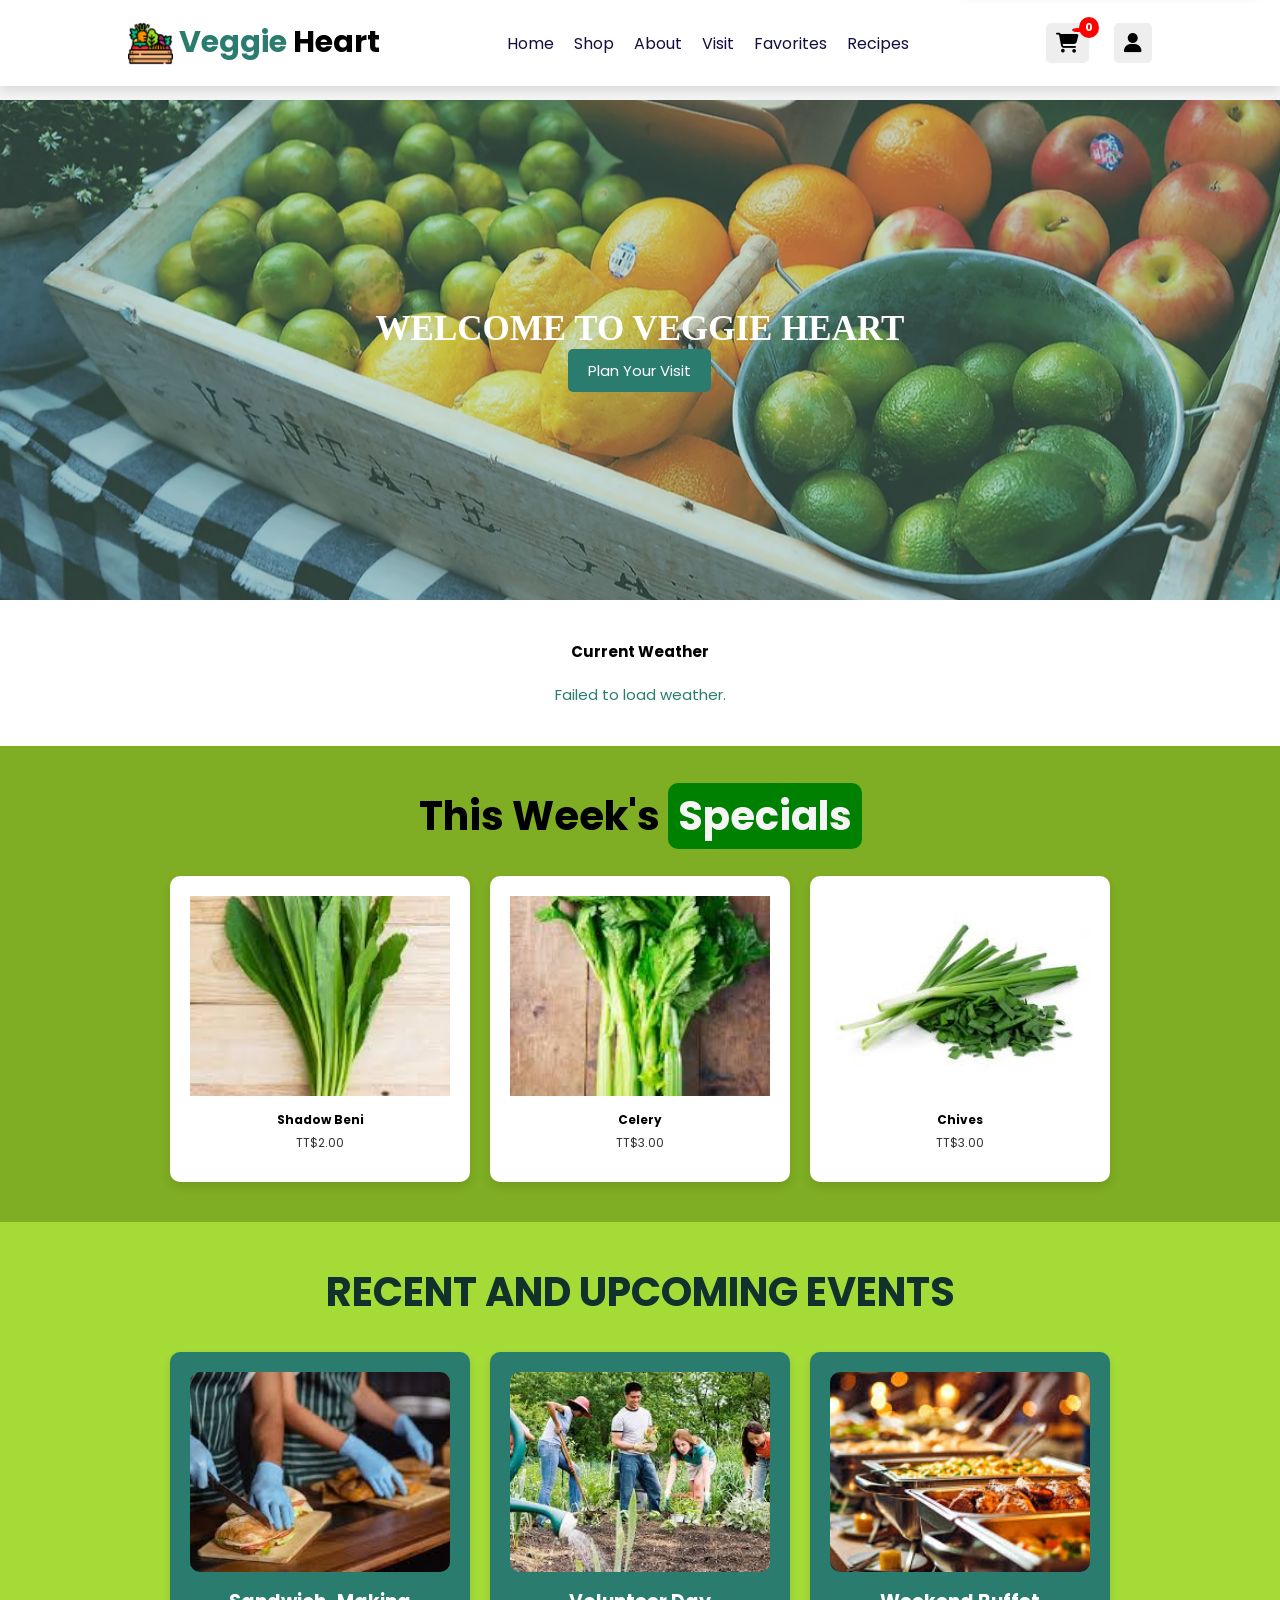
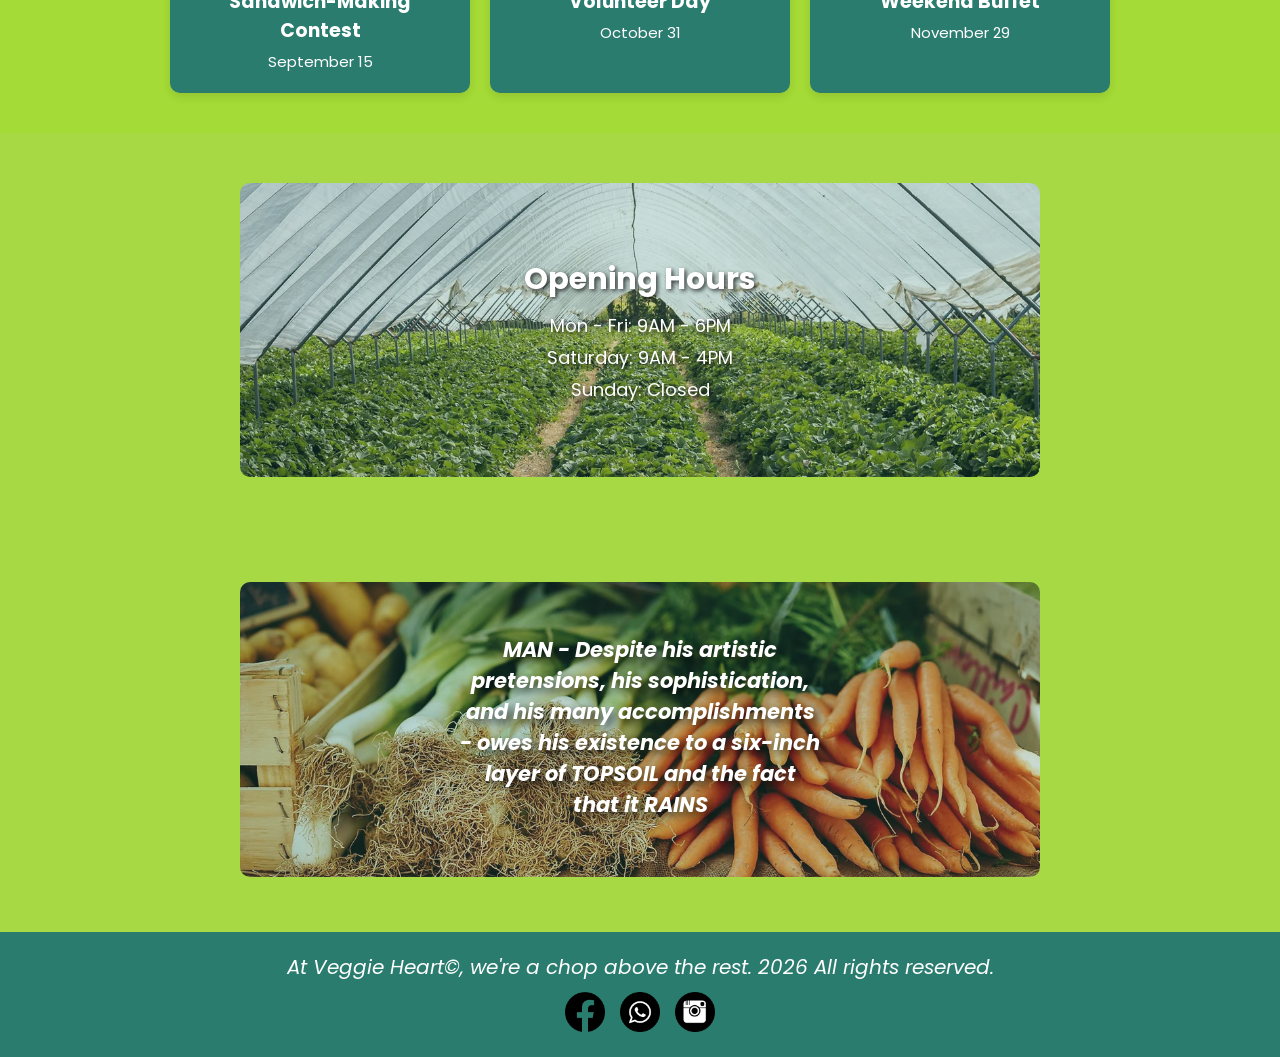
<file: index.html>
<!DOCTYPE html>
<html lang="en">

<head>
    <title>Veggie Heart</title>
    <meta charset="UTF-8">
    <meta name="description" content="Shopping Website for Mini-Mart in Trinidad">
    <meta name="viewport" content="width=device-width, initial-scale=1.0">
    <link rel="icon" href="images/favicon.ico">
    <link rel="stylesheet" href="styles.css">
    <!-- Font Awesome -->
    <link rel="stylesheet" href="https://cdnjs.cloudflare.com/ajax/libs/font-awesome/6.5.0/css/all.min.css">
    <!-- pwa -->
    <link rel="manifest" href="manifest.json">
    <meta name="theme-color" content="#4CAF50">
</head>

<body>
    <header class="header">
        <h1>
            <a href="index.html">
                <img src="images/favicon.ico" alt="Logo" width="30">
            </a>
            <span>Veggie</span> Heart
        </h1>

        <nav class="navbar">
            <a href="index.html">Home</a>
            <a href="shop.html">Shop</a>
            <a href="about.html">About</a>
            <a href="visit.html">Visit</a>
            <a href="favorites.html">Favorites</a>
            <a href="recipes.html">Recipes</a>
        </nav>

        <div class="icons">
            <div class="icon-cart">
                <i class="fa fa-shopping-cart" id="cart-icon"></i>
                <span id="cart-count">0</span>
            </div>
            <div class="fa fa-user" id="user-icon"></div>
        </div>

        <form class="login-form">
            <h3>Login</h3>
            <input type="email" placeholder="Email" class="box">
            <input type="password" placeholder="Password" class="box">

            <div class="remember">
                <input type="checkbox" id="remember-me">
                <label for="remember-me">Remember Me</label>
            </div>
            <button type="submit" class="btn">Login</button>
            <p>Don't have an account? <a href="#">Register Now</a></p>
        </form>
    </header>

    <div class="cart">
        <h2>Your Cart</h2>
        <div id="cart-items"></div>
        <h3>Total: TT$<span id="cart-total">0</span></h3>
        <button class="btn" onclick="checkout()">Checkout</button>
    </div>


    <section class="welcome-section">
        <img src="images/vegebanner.png" class="background-image" alt="banner">

        <div class="welcome-text">
            <h1>WELCOME TO VEGGIE HEART</h1>
            <a href="visit.html" class="btn">Plan Your Visit</a>
        </div>
    </section>
    
    <section class="weather-section">
        <h2>Current Weather</h2>
        <div id="weather-box">
            <p>Loading weather...</p>
        </div>
    </section>

    <section class="specials-section">
        <h2>This Week's <span>Specials</span></h2>

        <div class="specials-container">
            <div class="special-item">
                <img src="images/shadow1.jpg">
                <p class="item-name">Shadow Beni</p>
                <p class="price">TT$2.00</p>
            </div>

            <div class="special-item">
                <img src="images/celery1.jpg">
                <p class="item-name">Celery</p>
                <p class="price">TT$3.00</p>
            </div>

            <div class="special-item">
                <img src="images/chive1.jpg">
                <p class="item-name">Chives</p>
                <p class="price">TT$3.00</p>
            </div>
        </div>
    </section>
    
    <section class="events-section">
        <h2>RECENT AND UPCOMING EVENTS</h2>

        <div class="events-container">
            <div class="event-item">
                <img src="images/sandwich.png" class="event-img">
                <p class="event-description">Sandwich-Making Contest</p>
                <p class="event-date">September 15</p>
            </div>

            <div class="event-item">
                <img src="images/volunteer.png" class="event-img">
                <p class="event-description">Volunteer Day</p>
                <p class="event-date">October 31</p>
            </div>

            <div class="event-item">
                <img src="images/buffet.png" class="event-img">
                <p class="event-description">Weekend Buffet</p>
                <p class="event-date">November 29</p>
            </div>
        </div>
    </section>

    
    <section class="opening-hours-section">
        <div class="opening-hours-container">
            <img src="images/opening.png" class="opening-hours-image">

            <div class="opening-hours-text">
                <h2>Opening Hours</h2>
                <p>Mon - Fri: 9AM - 6PM</p>
                <p>Saturday: 9AM - 4PM</p>
                <p>Sunday: Closed</p>
            </div>
        </div>
    </section>

    <section class="quote-section">
        <div class="quote-container">
            <img src="images/quote.png" alt="Quote" class="quote-image">
            <div class="quote-text">
                <h3><i>MAN - Despite his artistic pretensions, his sophistication, and his many accomplishments - owes
                        his existence to a six-inch layer of TOPSOIL and the fact that it RAINS</i></h3>
            </div>
        </div>
    </section>
    
    <footer>
        <div class="footer-content">
            <p><i>At Veggie Heart&copy;, we're a chop above the rest. 2026 All rights reserved.</i></p>
            <div class="social-icons">
                <a href="https://www.facebook.com" target="_blank">
                    <img src="images/facebook.png" alt="Facebook">
                </a>
                <a href="https://wa.me/18681234567" target="_blank">
                    <img src="images/whatsapp.png" alt="WhatsApp">
                </a>
                <a href="https://www.instagram.com" target="_blank">
                    <img src="images/instagram.png" alt="Instagram">
                </a>
            </div>
        </div>
    </footer>

    <script src="script.js"></script>

</body>
</html>
</file>
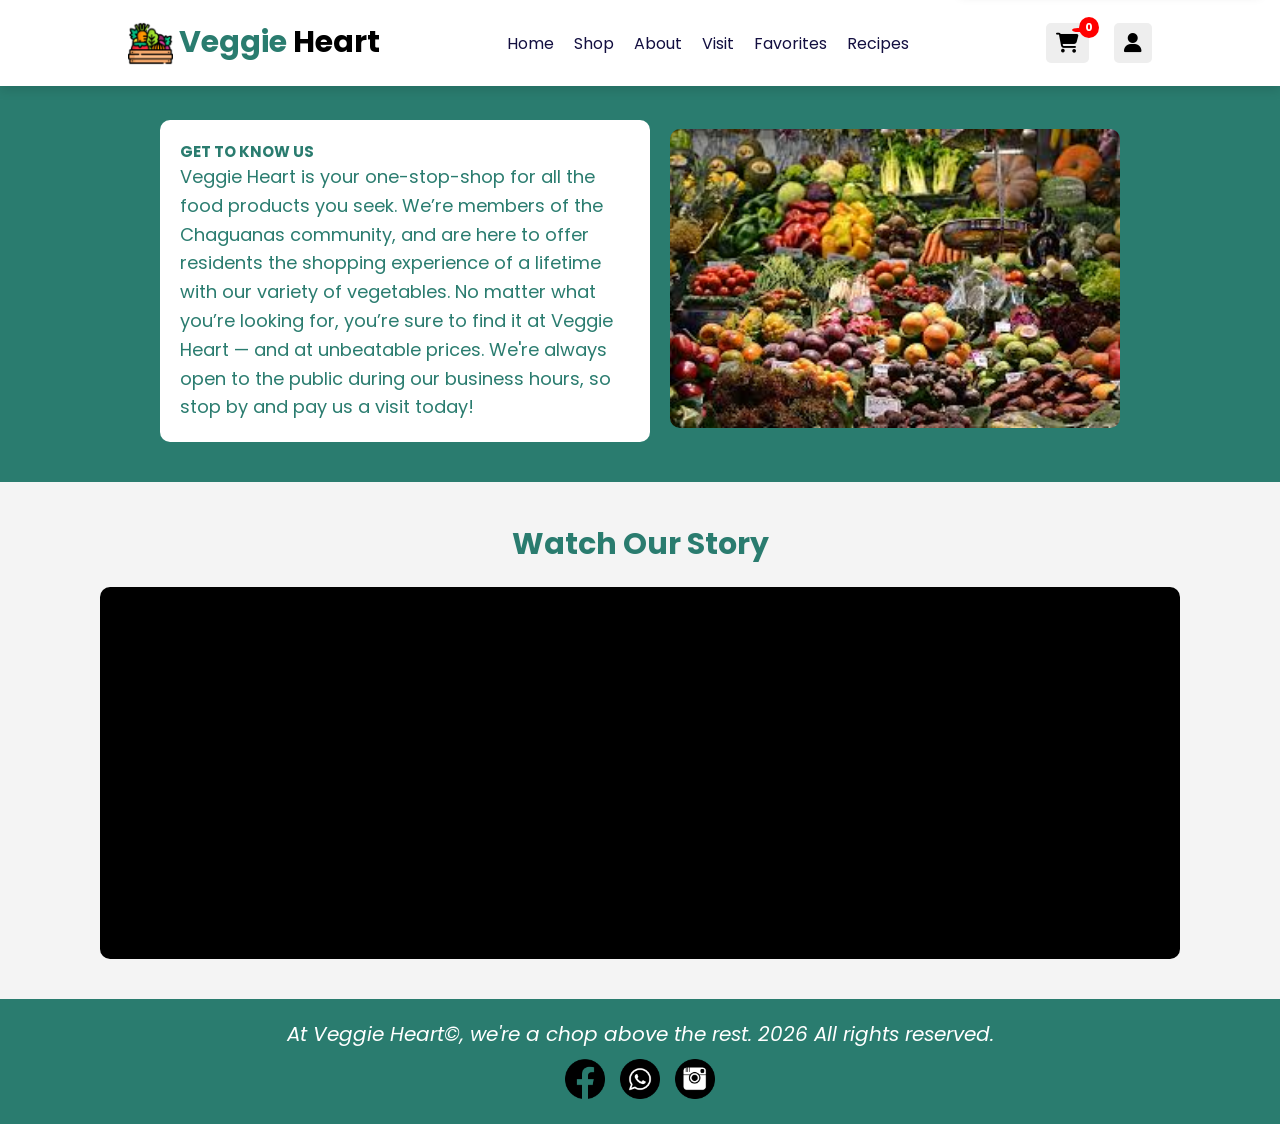
<file: about.html>
<!DOCTYPE html>
<html lang="en">

<head>
    <title>About Us | Veggie Heart</title>
    <meta charset="UTF-8">
    <meta name="description" content="Shopping Website for Mini-Mart in Trinidad">
    <meta name="viewport" content="width=device-width, initial-scale=1.0">
    <link rel="icon" href="images/favicon.ico">
    <link rel="stylesheet" href="styles.css">
    <!-- Font Awesome -->
    <link rel="stylesheet" href="https://cdnjs.cloudflare.com/ajax/libs/font-awesome/6.5.0/css/all.min.css">
    <!-- pwa -->
    <link rel="manifest" href="manifest.json">
    <meta name="theme-color" content="#4CAF50">
</head>

<body>
    <header class="header">
        <h1>
            <a href="index.html">
                <img src="images/favicon.ico" alt="Logo" width="30">
            </a>
            <span>Veggie</span> Heart
        </h1>

        <nav class="navbar">
            <a href="index.html">Home</a>
            <a href="shop.html">Shop</a>
            <a href="about.html">About</a>
            <a href="visit.html">Visit</a>
            <a href="favorites.html">Favorites</a>
            <a href="recipes.html">Recipes</a>
        </nav>

        <div class="icons">
            <div class="icon-cart">
                <i class="fa fa-shopping-cart" id="cart-icon"></i>
                <span id="cart-count">0</span>
            </div>
            <div class="fa fa-user" id="user-icon"></div>
        </div>

        <form class="login-form">
            <h3>Login</h3>
            <input type="email" placeholder="Email" class="box">
            <input type="password" placeholder="Password" class="box">

            <div class="remember">
                <input type="checkbox" id="remember-me">
                <label for="remember-me">Remember Me</label>
            </div>

            <button type="submit" class="btn">Login</button>
            <p>Don't have an account? <a href="#">Register Now</a></p>
        </form>

    </header>
    <div class="cart">
        <h2>Your Cart</h2>
        <div id="cart-items"></div>
        <h3>Total: TT$<span id="cart-total">0</span></h3>
        <button class="btn" onclick="checkout()">Checkout</button>
    </div>

    <section class="about-section">
        <div class="about-content">
            <div class="text-container">
                <h1><b>GET TO KNOW US</b></h1>
                <p>Veggie Heart is your one-stop-shop for all the food products you seek. We’re members of the Chaguanas
                    community, and are here to offer residents the shopping experience of a lifetime with our variety of
                    vegetables. No matter what you’re looking for, you’re sure to find it at Veggie Heart — and at
                    unbeatable prices. We're always open to the public during our business hours, so stop by and pay us
                    a visit today!</p>
            </div>
            <div class="image-container">
                <img src="images/store.png" alt="Our Store">
            </div>
        </div>
    </section>

    <section class="video-section">
        <h2>Watch Our Story</h2>
        <div class="video-container">
            <iframe width="560" height="315" src="https://www.youtube.com/embed/QM0WC9dZogc?si=fMYnmy2DeH6wFNRV"
                title="YouTube video player" frameborder="0"
                allow="accelerometer; autoplay; clipboard-write; encrypted-media; gyroscope; picture-in-picture; web-share"
                referrerpolicy="strict-origin-when-cross-origin" allowfullscreen></iframe>
        </div>
    </section>

    <footer>
        <div class="footer-content">
            <p><i>At Veggie Heart&copy;, we're a chop above the rest. 2026 All rights reserved.</i></p>
            <div class="social-icons">
                <a href="https://www.facebook.com" target="_blank">
                    <img src="images/facebook.png" alt="Facebook">
                </a>
                <a href="https://wa.me/18681234567" target="_blank">
                    <img src="images/whatsapp.png" alt="WhatsApp">
                </a>
                <a href="https://www.instagram.com" target="_blank">
                    <img src="images/instagram.png" alt="Instagram">
                </a>
            </div>
        </div>
    </footer>
    <script src="script.js"></script>
</body>

</html>
</file>
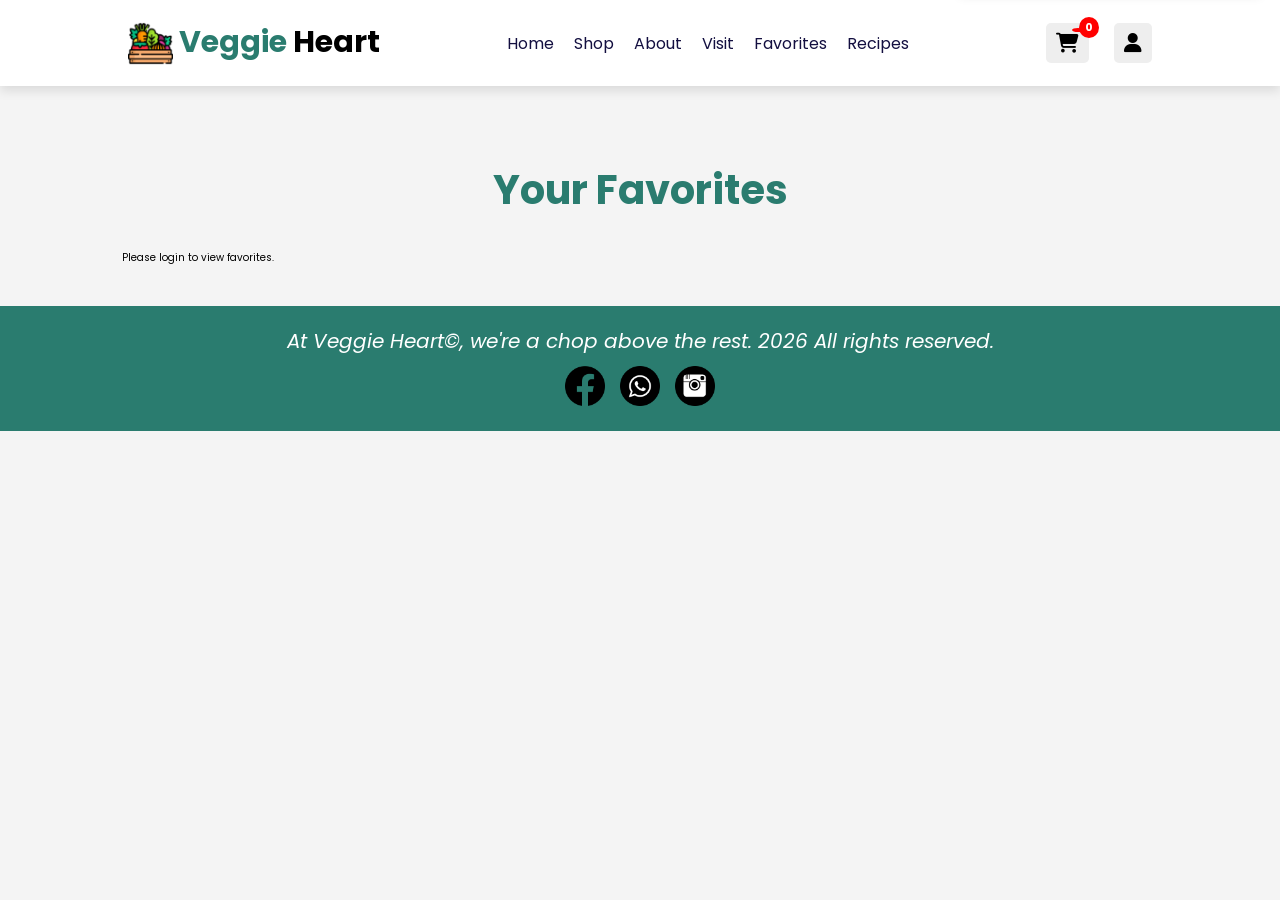
<file: favorites.html>
<!DOCTYPE html>
<html lang="en">

<head>
    <title>Favorites | Veggie Heart</title>
    <meta charset="UTF-8">
    <meta name="description" content="Shopping Website for Mini-Mart in Trinidad">
    <meta name="viewport" content="width=device-width, initial-scale=1.0">
    <link rel="icon" href="images/favicon.ico">
    <link rel="stylesheet" href="styles.css">
    <!-- Font Awesome -->
    <link rel="stylesheet" href="https://cdnjs.cloudflare.com/ajax/libs/font-awesome/6.5.0/css/all.min.css">
    <!-- pwa -->
    <link rel="manifest" href="manifest.json">
    <meta name="theme-color" content="#4CAF50">
</head>

<body>
    <header class="header">
        <h1>
            <a href="index.html">
                <img src="images/favicon.ico" alt="Logo" width="30">
            </a>
            <span>Veggie</span> Heart
        </h1>

        <nav class="navbar">
            <a href="index.html">Home</a>
            <a href="shop.html">Shop</a>
            <a href="about.html">About</a>
            <a href="visit.html">Visit</a>
            <a href="favorites.html">Favorites</a>
            <a href="recipes.html">Recipes</a>
        </nav>

        <div class="icons">
            <div class="icon-cart">
                <i class="fa fa-shopping-cart" id="cart-icon"></i>
                <span id="cart-count">0</span>
            </div>
            <div class="fa fa-user" id="user-icon"></div>
        </div>

        <form class="login-form">
            <h3>Login</h3>
            <input type="email" placeholder="Email" class="box">
            <input type="password" placeholder="Password" class="box">

            <div class="remember">
                <input type="checkbox" id="remember-me">
                <label for="remember-me">Remember Me</label>
            </div>
            <button type="submit" class="btn">Login</button>
            <p>Don't have an account? <a href="#">Register Now</a></p>
        </form>
    </header>

    <div class="cart">
        <h2>Your Cart</h2>
        <div id="cart-items"></div>
        <h3>Total: TT$<span id="cart-total">0</span></h3>
        <button class="btn" onclick="checkout()">Checkout</button>
    </div>

    <section class="shop-section">
        <h2>Your Favorites</h2>

        <div id="favorites-container" class="product-grid"></div>
    </section>

    <footer>
        <div class="footer-content">
            <p><i>At Veggie Heart&copy;, we're a chop above the rest. 2026 All rights reserved.</i></p>
            <div class="social-icons">
                <a href="https://www.facebook.com" target="_blank">
                    <img src="images/facebook.png" alt="Facebook">
                </a>
                <a href="https://wa.me/18681234567" target="_blank">
                    <img src="images/whatsapp.png" alt="WhatsApp">
                </a>
                <a href="https://www.instagram.com" target="_blank">
                    <img src="images/instagram.png" alt="Instagram">
                </a>
            </div>
        </div>
    </footer>

    <script src="script.js"></script>

    <script>
        function loadFavoritesPage() {
            let user = localStorage.getItem("currentUser");

            let container = document.getElementById("favorites-container");

            if (!user) {
                container.innerHTML = "<p>Please login to view favorites.</p>";
                return;
            }

            let favorites = JSON.parse(localStorage.getItem("favorites_" + user)) || [];

            if (favorites.length === 0) {
                container.innerHTML = "<p>No favorites yet.</p>";
                return;
            }

            container.innerHTML = "";

            favorites.forEach(item => {
                container.innerHTML += `
                    <div class="product-item">
                        <img src="${item.image}" style="width:100px;">
                        <p>${item.name}</p>
                        <button onclick="removeFavorite('${item.name}')">Remove ❌</button>
                    </div>
            `;
            });
        }

        function removeFavorite(name) {
            let user = localStorage.getItem("currentUser");
            let key = "favorites_" + user;

            let favorites = JSON.parse(localStorage.getItem(key)) || [];

            favorites = favorites.filter(item => item.name !== name);

            localStorage.setItem(key, JSON.stringify(favorites));

            loadFavoritesPage();
        }

        window.addEventListener('load', loadFavoritesPage);
    </script>

</body>

</html>
</file>
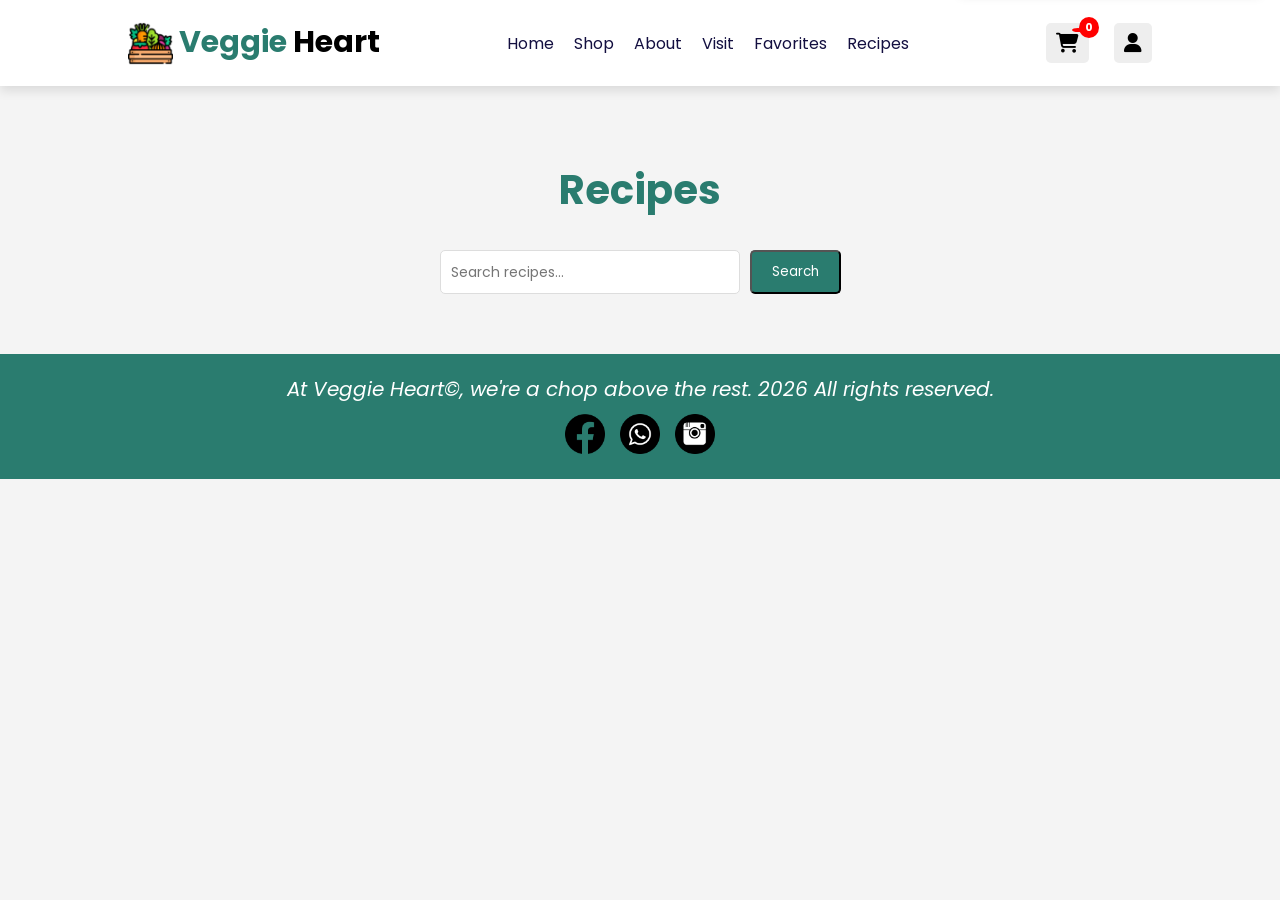
<file: recipes.html>
<!DOCTYPE html>
<html lang="en">

<head>
    <title>Recipes | Veggie Heart</title>
    <meta charset="UTF-8">
    <meta name="description" content="Shopping Website for Mini-Mart in Trinidad">
    <meta name="viewport" content="width=device-width, initial-scale=1.0">
    <link rel="icon" href="images/favicon.ico">
    <link rel="stylesheet" href="styles.css">
    <!-- Font Awesome -->
    <link rel="stylesheet" href="https://cdnjs.cloudflare.com/ajax/libs/font-awesome/6.5.0/css/all.min.css">
    <!-- pwa -->
    <link rel="manifest" href="manifest.json">
    <meta name="theme-color" content="#4CAF50">
</head>

<body>
    <header class="header">
        <h1>
            <a href="index.html">
                <img src="images/favicon.ico" alt="Logo" width="30">
            </a>
            <span>Veggie</span> Heart
        </h1>

        <nav class="navbar">
            <a href="index.html">Home</a>
            <a href="shop.html">Shop</a>
            <a href="about.html">About</a>
            <a href="visit.html">Visit</a>
            <a href="favorites.html">Favorites</a>
            <a href="recipes.html">Recipes</a>
        </nav>

        <div class="icons">
            <div class="icon-cart">
                <i class="fa fa-shopping-cart" id="cart-icon"></i>
                <span id="cart-count">0</span>
            </div>
            <div class="fa fa-user" id="user-icon"></div>
        </div>

        <form class="login-form">
            <h3>Login</h3>
            <input type="email" placeholder="Email" class="box">
            <input type="password" placeholder="Password" class="box">

            <div class="remember">
                <input type="checkbox" id="remember-me">
                <label for="remember-me">Remember Me</label>
            </div>
            <button type="submit" class="btn">Login</button>
            <p>Don't have an account? <a href="#">Register Now</a></p>
        </form>
    </header>

    <div class="cart">
        <h2>Your Cart</h2>
        <div id="cart-items"></div>
        <h3>Total: TT$<span id="cart-total">0</span></h3>
        <button class="btn" onclick="checkout()">Checkout</button>
    </div>

    <section class="shop-section">
        <h2>Recipes</h2>
        <div class="recipe-search-bar">
            <input type="text" id="recipe-search" placeholder="Search recipes...">
            <button class="btn" onclick="searchRecipes()">Search</button>
        </div>
        <div id="recipes-container" class="product-grid"></div>

        <div id="recipe-modal" class="recipe-modal">
            <div class="recipe-modal-content">
                <span class="close-btn" onclick="closeRecipe()">&times;</span>
                <div id="recipe-details"></div>
            </div>
        </div>
    </section>

    <footer>
        <div class="footer-content">
            <p><i>At Veggie Heart&copy;, we're a chop above the rest. 2026 All rights reserved.</i></p>
            <div class="social-icons">
                <a href="https://www.facebook.com" target="_blank">
                    <img src="images/facebook.png" alt="Facebook">
                </a>
                <a href="https://wa.me/18681234567" target="_blank">
                    <img src="images/whatsapp.png" alt="WhatsApp">
                </a>
                <a href="https://www.instagram.com" target="_blank">
                    <img src="images/instagram.png" alt="Instagram">
                </a>
            </div>
        </div>
    </footer>

    <script src="script.js"></script>
</body>

</html>
</file>
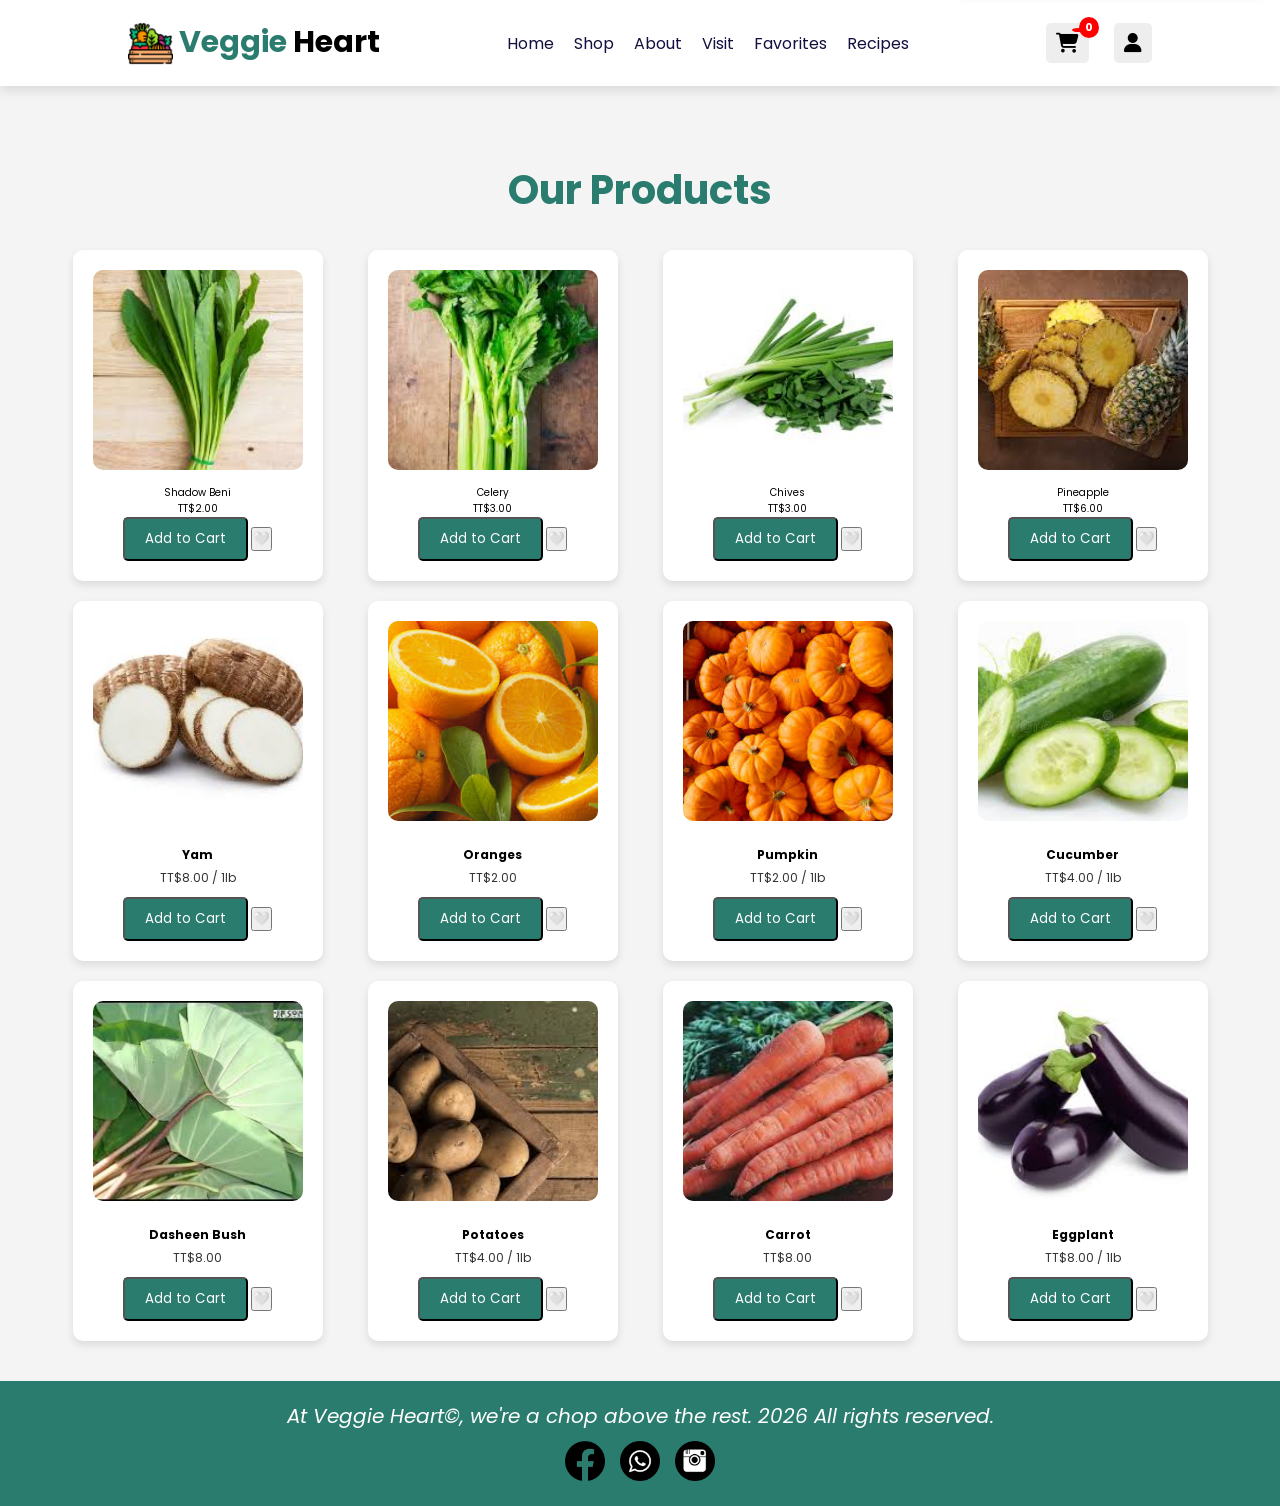
<file: shop.html>
<!DOCTYPE html>
<html lang="en">

<head>
    <title>Shop | Veggie Heart</title>
    <meta charset="UTF-8">
    <meta name="description" content="Shopping Website for Mini-Mart in Trinidad">
    <meta name="viewport" content="width=device-width, initial-scale=1.0">
    <link rel="icon" href="images/favicon.ico">
    <link rel="stylesheet" href="styles.css">
    <!-- Font Awesome -->
    <link rel="stylesheet" href="https://cdnjs.cloudflare.com/ajax/libs/font-awesome/6.5.0/css/all.min.css">
    <!-- pwa -->
    <link rel="manifest" href="manifest.json">
    <meta name="theme-color" content="#4CAF50">
</head>

<body>
    <header class="header">
        <h1>
            <a href="index.html">
                <img src="images/favicon.ico" alt="Logo" width="30">
            </a>
            <span>Veggie</span> Heart
        </h1>

        <nav class="navbar">
            <a href="index.html">Home</a>
            <a href="shop.html">Shop</a>
            <a href="about.html">About</a>
            <a href="visit.html">Visit</a>
            <a href="favorites.html">Favorites</a>
            <a href="recipes.html">Recipes</a>
        </nav>

        <div class="icons">
            <div class="icon-cart">
                <i class="fa fa-shopping-cart" id="cart-icon"></i>
                <span id="cart-count">0</span>
            </div>
            <div class="fa fa-user" id="user-icon"></div>
        </div>
        
        <form class="login-form">
            <h3>Login</h3>
            <input type="email" placeholder="Email" class="box">
            <input type="password" placeholder="Password" class="box">

            <div class="remember">
                <input type="checkbox" id="remember-me">
                <label for="remember-me">Remember Me</label>
            </div>

            <button type="submit" class="btn">Login</button>
            <p>Don't have an account? <a href="#">Register Now</a></p>
        </form>

    </header>

    <div class="cart">
        <h2>Your Cart</h2>
        <div id="cart-items"></div>
        <h3>Total: TT$<span id="cart-total">0</span></h3>
        <button class="btn" onclick="checkout()">Checkout</button>
    </div>

    <section class="shop-section">
        <h2>Our Products</h2>

        <div class="product-grid">

            <div class="product-item">
                <img src="images/shadow1.jpg">
                <p>Shadow Beni</p>
                <p>TT$2.00</p>
                <button class="btn" onclick="addToCart('Shadow Beni', 2)">Add to Cart</button>
                <button onclick="toggleFavorite('Shadow Beni', 'images/shadow1.jpg')">🤍</button>
            </div>

            <div class="product-item">
                <img src="images/celery1.jpg">
                <p>Celery</p>
                <p>TT$3.00</p>
                <button class="btn" onclick="addToCart('Celery', 3)">Add to Cart</button>
                <button onclick="toggleFavorite('Celery', 'images/celery1.jpg')">🤍</button>
            </div>

            <div class="product-item">
                <img src="images/chive1.jpg">
                <p>Chives</p>
                <p>TT$3.00</p>
                <button class="btn" onclick="addToCart('Chives', 3)">Add to Cart</button>
                <button onclick="toggleFavorite('Chives', 'images/chive1.jpg')">🤍</button>
            </div>

            <div class="product-item">
                <img src="images/pineapp1.jpg">
                <p>Pineapple</p>
                <p>TT$6.00</p>
                <button class="btn" onclick="addToCart('Pineapple', 6)">Add to Cart</button>
                <button onclick="toggleFavorite('Pineapple', 'images/pineapp1.jpg')">🤍</button>
            </div>

            <div class="product-item">
                <img src="images/yam.png" alt="Yam">
                <p class="item-name">Yam</p>
                <p class="price">TT$8.00 / 1lb</p>
                <button class="btn" onclick="addToCart('Yam', 8)">Add to Cart</button>
                <button onclick="toggleFavorite('Yam', 'images/yam.png')">🤍</button>
            </div>

            <div class="product-item">
                <img src="images/orange1.jpg" alt="Oranges">
                <p class="item-name">Oranges</p>
                <p class="price">TT$2.00</p>
                <button class="btn" onclick="addToCart('Oranges', 2)">Add to Cart</button>
                <button onclick="toggleFavorite('Oranges', 'images/orange1.jpg')">🤍</button>

            </div>

            <div class="product-item">
                <img src="images/pumpkin.png" alt="Pumpkin">
                <p class="item-name">Pumpkin</p>
                <p class="price">TT$2.00 / 1lb</p>
                <button class="btn" onclick="addToCart('Pumpkin', 2)">Add to Cart</button>
                <button onclick="toggleFavorite('Pumpkin', 'images/pumpkin.png')">🤍</button>
            </div>

            <div class="product-item">
                <img src="images/cucumber.png" alt="Cucumber">
                <p class="item-name">Cucumber</p>
                <p class="price">TT$4.00 / 1lb</p>
                <button class="btn" onclick="addToCart('Cucumber', 4)">Add to Cart</button>
                <button onclick="toggleFavorite('Cucumber', 'images/cucumber.png')">🤍</button>
            </div>

            <div class="product-item">
                <img src="images/dasheen-bush.png" alt="Dasheen Bush">
                <p class="item-name">Dasheen Bush</p>
                <p class="price">TT$8.00</p>
                <button class="btn" onclick="addToCart('Dasheen Bush', 8)">Add to Cart</button>
                <button onclick="toggleFavorite('Dasheen Bush', 'images/dasheen-bush.png')">🤍</button>
            </div>

            <div class="product-item">
                <img src="images/potatoes.png" alt="Potatoes">
                <p class="item-name">Potatoes</p>
                <p class="price">TT$4.00 / 1lb</p>
                <button class="btn" onclick="addToCart('Potatoes', 4)">Add to Cart</button>
                <button onclick="toggleFavorite('Potatoes', 'images/potatoes.png')">🤍</button>
            </div>

            <div class="product-item">
                <img src="images/carrot.png" alt="Carrot">
                <p class="item-name">Carrot</p>
                <p class="price">TT$8.00</p>
                <button class="btn" onclick="addToCart('Carrot', 8)">Add to Cart</button>
                <button onclick="toggleFavorite('Carrot', 'images/carrot.png')">🤍</button>
            </div>

            <div class="product-item">
                <img src="images/eggplant.png" alt="Eggplant">
                <p class="item-name">Eggplant</p>
                <p class="price">TT$8.00 / 1lb</p>
                <button class="btn" onclick="addToCart('Eggplant', 8)">Add to Cart</button>
                <button onclick="toggleFavorite('Eggplant', 'images/eggplant.png')">🤍</button>
            </div>

        </div>
    </section>

    <footer>
        <div class="footer-content">
            <p><i>At Veggie Heart&copy;, we're a chop above the rest. 2026 All rights reserved.</i></p>
            <div class="social-icons">
                <a href="https://www.facebook.com" target="_blank">
                    <img src="images/facebook.png" alt="Facebook">
                </a>
                <a href="https://wa.me/18681234567" target="_blank">
                    <img src="images/whatsapp.png" alt="WhatsApp">
                </a>
                <a href="https://www.instagram.com" target="_blank">
                    <img src="images/instagram.png" alt="Instagram">
                </a>
            </div>
        </div>
    </footer>

    <script src="script.js"></script>

</body>

</html>
</file>
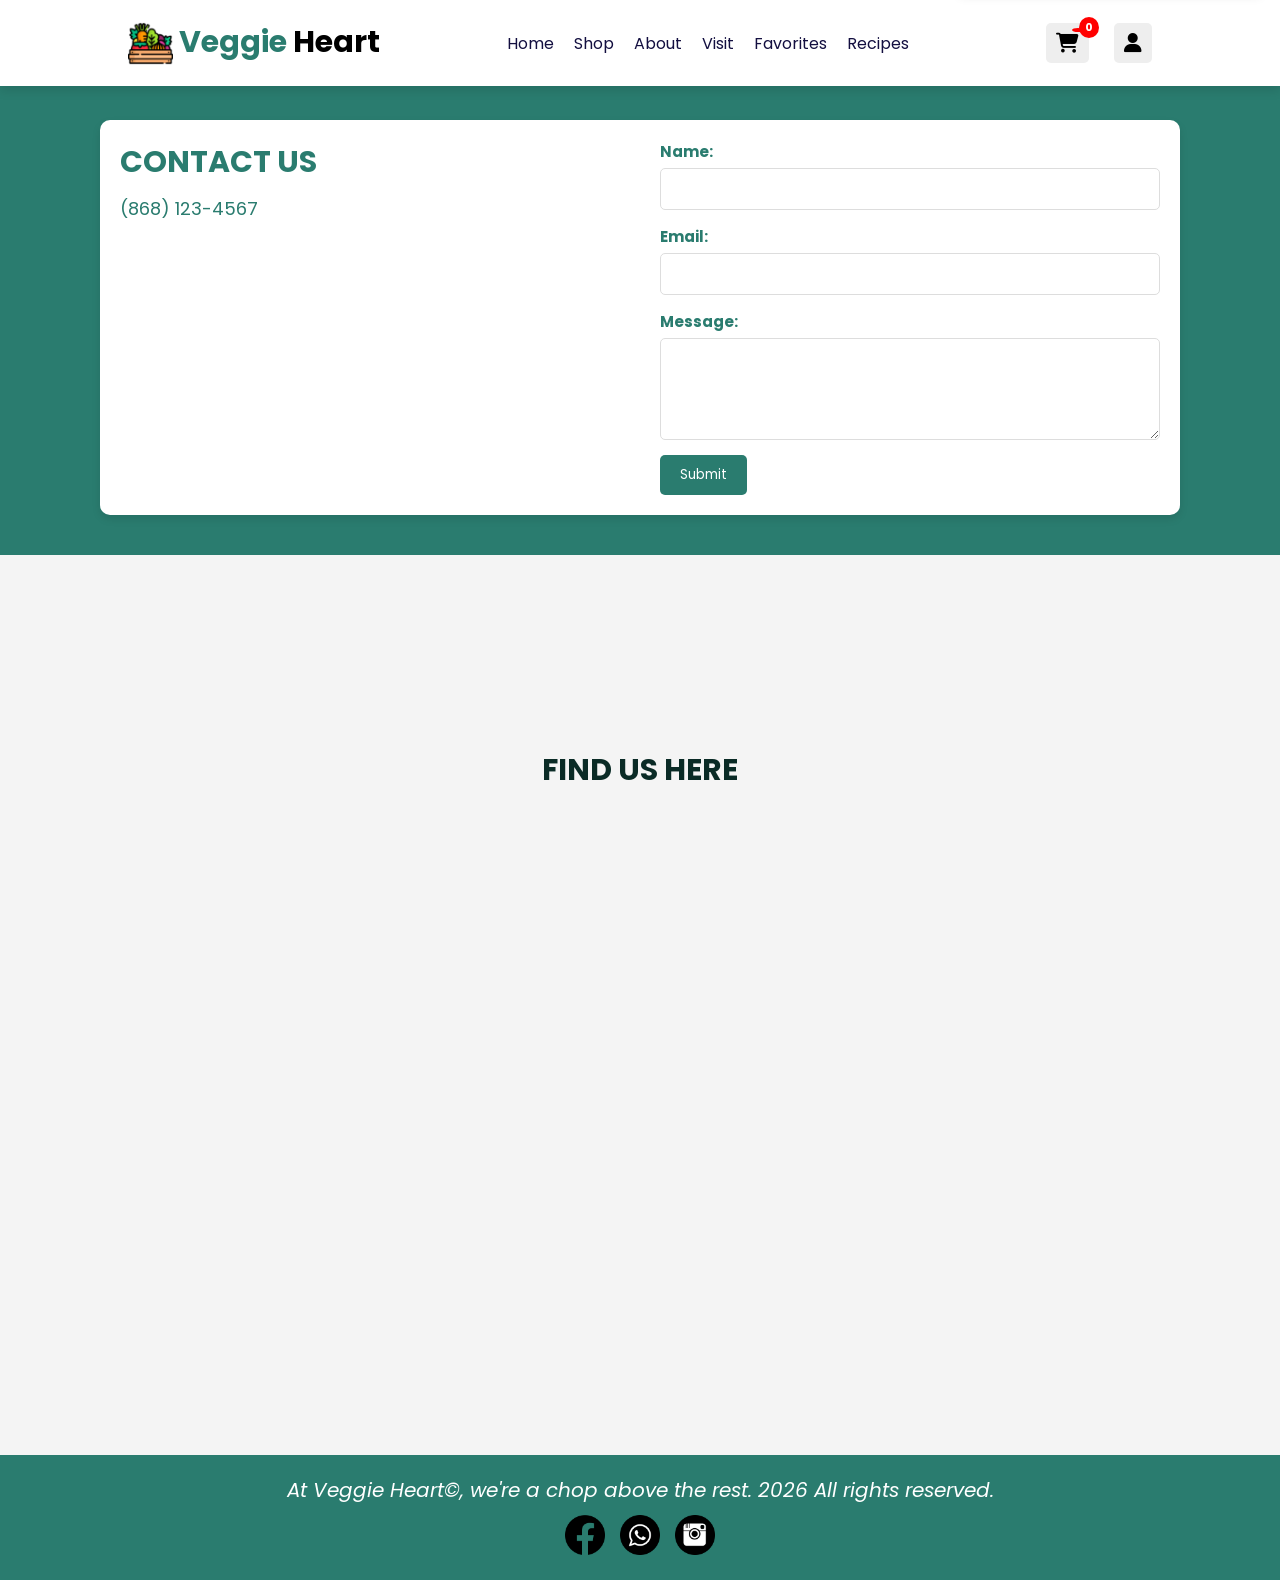
<file: visit.html>
<!DOCTYPE html>
<html lang="en">

<head>
    <title>Visit Us | Veggie Heart</title>
    <meta charset="UTF-8">
    <meta name="description" content="Shopping Website for Mini-Mart in Trinidad">
    <meta name="viewport" content="width=device-width, initial-scale=1.0">
    <link rel="icon" href="images/favicon.ico">
    <link rel="stylesheet" href="styles.css">
    <!-- Font Awesome -->
    <link rel="stylesheet" href="https://cdnjs.cloudflare.com/ajax/libs/font-awesome/6.5.0/css/all.min.css">
    <!-- pwa -->
    <link rel="manifest" href="manifest.json">
    <meta name="theme-color" content="#4CAF50">
</head>

<body>

<header class="header">
    <h1>
        <a href="index.html">
            <img src="images/favicon.ico" alt="Logo" width="30">
        </a>
        <span>Veggie</span> Heart
    </h1>

    <nav class="navbar">
        <a href="index.html">Home</a>
        <a href="shop.html">Shop</a>
        <a href="about.html">About</a>
        <a href="visit.html">Visit</a>
        <a href="favorites.html">Favorites</a>
        <a href="recipes.html">Recipes</a>
    </nav>

    <div class="icons">
            <div class="icon-cart">
                <i class="fa fa-shopping-cart" id="cart-icon"></i>
                <span id="cart-count">0</span>
            </div>
            <div class="fa fa-user" id="user-icon"></div>
    </div>

    <form class="login-form">
        <h3>Login</h3>
        <input type="email" placeholder="Email" class="box">
        <input type="password" placeholder="Password" class="box">

        <div class="remember">
            <input type="checkbox" id="remember-me">
            <label for="remember-me">Remember Me</label>
        </div>

        <button type="submit" class="btn">Login</button>
        <p>Don't have an account? <a href="#">Register Now</a></p>
    </form>

</header>

    <div class="cart">
    <h2>Your Cart</h2>
    <div id="cart-items"></div>
    <h3>Total: TT$<span id="cart-total">0</span></h3>
    <button class="btn" onclick="checkout()">Checkout</button>
    </div>

    <div class="contact-section">
        <div class="contact-container">
            <div class="contact-info">
                <h2>CONTACT US</h2>
                <p>(868) 123-4567</p>
            </div>
            <div class="contact-form">
                <form id="contact-form">
                    <label for="name">Name:</label>
                    <input type="text" id="name" name="name" required>
                    
                    <label for="email">Email:</label>
                    <input type="email" id="email" name="email" required>
                    
                    <label for="message">Message:</label>
                    <textarea id="message" name="message" rows="4" required></textarea>
                    
                    <button type="submit" class="navbar-button">Submit</button>
                </form>
            </div>
        </div>
    </div>

    <div class = "map-container">
        <h2>FIND US HERE</h2>
        <iframe src="https://www.google.com/maps/embed?pb=!1m18!1m12!1m3!1d4998.508796207455!2d-61.399498300000005!3d10.641568799999998!2m3!1f0!2f0!3f0!3m2!1i1024!2i768!4f13.1!3m3!1m2!1s0x8c3600a30808a9fb%3A0x63fa52505f29ebcd!2sThe%20University%20of%20the%20West%20Indies%20-%20St.%20Augustine%20Campus!5e1!3m2!1sen!2stt!4v1776060913827!5m2!1sen!2stt" width="600" height="450" style="border:0;" allowfullscreen="" loading="lazy" referrerpolicy="no-referrer-when-downgrade"></iframe>
    </div>

    <footer>
        <div class="footer-content">
            <p><i>At Veggie Heart&copy;, we're a chop above the rest. 2026 All rights reserved.</i></p>
            <div class="social-icons">
                <a href="https://www.facebook.com" target="_blank">
                    <img src="images/facebook.png" alt="Facebook">
                </a>
                <a href="https://wa.me/18681234567" target="_blank">
                    <img src="images/whatsapp.png" alt="WhatsApp">
                </a>
                <a href="https://www.instagram.com" target="_blank">
                    <img src="images/instagram.png" alt="Instagram">
                </a>
            </div>
        </div>
    </footer>
    <script src="script.js"></script>
</body>
</html>
</file>
<file: styles.css>
@import url('https://fonts.googleapis.com/css2?family=Poppins:wght@300;400;500;600&display=swap');

:root {
    --green: #2a7c6f;
    --black: #130f40;
    --light-color: #666;
    --box-shadow: 0 .5rem 1rem rgba(0,0,0,.1);
    --outline: .1rem solid rgba(0,0,0,.1);
}

* {
    margin: 0;
    padding: 0;
    box-sizing: border-box;
    font-family: 'Poppins', sans-serif;
    text-decoration: none;
    transition: 0.2s linear;
}

html {
    font-size: 62.5%;
    scroll-behavior: smooth;
}

body {
    background: #f4f4f4;
}

/* index.html */
.header {
    position: fixed;
    top: 0; left: 0; right: 0;
    background: #fff;
    display: flex;
    align-items: center;
    justify-content: space-between;
    padding: 2rem 10%;
    z-index: 1000;
    box-shadow: var(--box-shadow);
}

.header h1 {
    font-size: 3rem;
}

.header h1 img {
    width: 45px;
    vertical-align: middle;
}

.header span {
    color: var(--green);
}


.navbar {
    display: flex;
}

.navbar a {
    margin: 0 1rem;
    font-size: 1.6rem;
    color: var(--black);
}

.navbar a:hover {
    color: var(--green);
}


.icons {
    display: flex;
    align-items: center;
    gap: 15px;
}

.icons div {
    font-size: 20px;
    margin-left: 1rem;
    cursor: pointer;
    padding: 1rem;
    background: #eee;
    border-radius: .5rem;
}

.icons i {
    font-size: 20px;
    cursor: pointer;
}

.icons div:hover {
    background: var(--green);
    color: #fff;
}



.icon-cart {
    position: relative;
    display: flex;
    align-items: center;
}

#cart-count {
    position: absolute;
    top: -6px;
    right: -10px;
    background: red;
    color: white;
    font-size: 11px;
    padding: 2px 6px;
    border-radius: 50%;
    font-weight: bold;
}

#cart-icon::after {
    content: attr(data-count);
    position: absolute;
    top: 5px;
    right: 5px;
    background: red;
    color: white;
    font-size: 1rem;
    padding: 2px 6px;
    border-radius: 50%;
}

.login-form {
    position: absolute;
    top: -300%;
    right: 2rem;
    width: 30rem;
    background: #fff;
    padding: 2rem;
    box-shadow: var(--box-shadow);
}

.login-form.active {
    top: 110%;
}

.login-form h3 {
    text-align: center;
    margin-bottom: 1rem;
}

.login-form .box {
    width: 100%;
    margin: .5rem 0;
    padding: 1rem;
    border: 1px solid #ddd;
}


.btn {
    display: inline-block;
    padding: 1rem 2rem;
    background: var(--green);
    color: white;
    border-radius: .5rem;
    cursor: pointer;
}

.btn:hover {
    background: #1e5b4b;
}


.welcome-section {
    margin-top: 100px;
    height: 500px;
    position: relative;
    display: flex;
    justify-content: center;
    align-items: center;
}

.background-image {
    position: absolute;
    width: 100%;
    height: 100%;
    object-fit: cover;
}

.welcome-text {
    position: relative;
    text-align: center;
}

.welcome-text h1 {
    font-size: 3.5rem;
    color: rgb(255, 255, 255);
    font-family: 'Dancing Script', cursive;
}

.welcome-text a {
    font-size: 1.5em;
}

.transparent-button {
    margin-top: 1rem;
    padding: 1rem 2rem;
    border: 2px solid white;
    color: white;
}


.weather-section {
    text-align: center;
    padding: 40px;
    background: #fff;
}

#weather-box {
    margin-top: 20px;
    font-size: 1.5rem;
    color: #2a7c6f;
}


.specials-section {
    background-color: rgb(127, 173, 35);
    padding: 40px;
    text-align: center;
}

.specials-section h2 {
    margin-bottom: 30px;
    font-size: 4em;
}

.specials-section span {
    padding: 0.5rem 1rem;
    border-radius: 10px;
    background-color: green;
    color: whitesmoke;
    font-weight: bold;
}

.specials-container {
    display: flex;
    gap: 20px;
    flex-wrap: wrap;
    justify-content: center;
}

.special-item {
    background: white;
    padding: 20px;
    border-radius: 10px;
    box-shadow: var(--box-shadow);
    max-width: 300px;
    flex: 1 1 200px;
}

.item-name {
    font-size: 2.2em;
    margin: 10px 0;
}

.price {
    color: var(--green);
    font-size: 1.8em;
    margin-bottom: 10px;
}

.special-item img {
    width: 100%;
    height: 200px;
    object-fit: cover;
}

.special-item:hover {
    transform: scale(1.05);
}

.events-section {
    text-align: center;
    padding: 40px 0;
    background-color: rgb(164, 219, 54);
}

.events-section h2 {
    font-size: 4em;
    margin-bottom: 30px;
    font-weight: bold;
    color: #11322c;
}

.events-container {
    display: flex;
    justify-content: center;
    gap: 20px;
    flex-wrap: wrap; 
}

.event-item {
    text-align: center;
    width: 300px; 
    background-color: #2a7c6f; 
    padding: 20px;
    border-radius: 10px;
    box-shadow: 0 4px 8px rgba(0, 0, 0, 0.1);
    color: white; 
    position: relative; 
}

.event-img {
    width: 100%;
    height: 200px; 
    object-fit: cover;
    border-radius: 10px;
    margin-bottom: 10px;
}

.event-description {
    font-size: 1.9em;
    font-weight: bold;
    color: white;
    margin-bottom: 5px;
}

.event-date {
    font-size: 1.5em;
    color: white;
}


.opening-hours-section {
    padding: 50px 0;
    text-align: center;
    background-color: rgb(167, 217, 68);
}

.opening-hours-container {
    position: relative;
    display: block; 
    width: 80%; 
    max-width: 800px; 
    margin: 0 auto; 
}

.opening-hours-image {
    width: 100%;
    height: auto;
    border-radius: 10px;
}

.opening-hours-text {
    position: absolute;
    top: 50%;
    left: 50%;
    transform: translate(-50%, -50%);
    color: white;
    padding: 10px 20px;
    border-radius: 5px;
    text-shadow: 2px 2px 4px rgba(0, 0, 0, 0.7); 
}

.opening-hours-text h2 {
    font-size: 3em;
    margin-bottom: 10px;
    text-shadow: 2px 2px 4px rgba(0, 0, 0, 0.7);
}

.opening-hours-text p {
    font-size: 1.8em;
    margin: 5px 0;
    text-shadow: 2px 2px 4px rgba(0, 0, 0, 0.7);
}


.quote-section {
    padding: 50px 0;
    text-align: center;
    background-color: rgb(167, 217, 68);
}

.quote-container {
    position: relative;
    display: block;
    width: 80%;
    max-width: 800px;
    margin: 0 auto;
}

.quote-image {
    width: 100%;
    height: auto;
    border-radius: 10px;
}

.quote-text {
    position: absolute;
    top: 50%;
    left: 50%;
    transform: translate(-50%, -50%);
    color: white;
    padding: 10px 20px;
    border-radius: 5px;
    text-shadow: 2px 2px 4px rgba(0, 0, 0, 0.7);
}

.quote-text h3 {
    font-size: 2.1em;
    margin-bottom: 10px;
    text-shadow: 4px 4px 8px rgba(0, 0, 0, 0.7);
}


footer {
    background-color: #2a7c6f;
    color: white;
    padding: 20px 0;
    text-align: center;
    width: 100%;
    position: relative;
}

.footer-content {
    display: flex;
    flex-direction: column;
    align-items: center;
    justify-content: center;
}

.footer-content p {
    margin: 0;
    font-size: 2em;
}

.social-icons {
    margin-top: 10px;
    display: flex;
    gap: 15px;
}

.social-icons a {
    display: inline-block;
    text-decoration: none;
}

.social-icons img {
    width: 40px;
    height: 40px;
}

/* map for visit.html */
.map-container {
    width: 100%;
    height: 100vh;
    display: flex;
    align-items: center;
    justify-content: center;
    flex-direction: column;
}

.map-container h2 {
    font-size: 3em;
    margin-bottom: 20px;
    color: #0a2b26;
}


/* shop.html */
.shop-section {
    margin-top: 120px;
    padding: 40px;
    text-align: center;
}

.shop-section h2 {
    font-size: 4em;
    margin-bottom: 30px;
    font-weight: bold;
    color: #2a7c6f;
}

.product-grid {
    display: grid;
    grid-template-columns: repeat(4, 1fr); 
    gap: 20px; 
    justify-items: center; 
    padding: 0 20px;
}

.product-item {
    background-color: white;
    padding: 20px;
    border-radius: 10px;
    box-shadow: 0 4px 8px rgba(0, 0, 0, 0.1);
    text-align: center;
    width: 100%;
    max-width: 250px; 
}

.product-item img {
    width: 100%; 
    height: 200px; 
    object-fit: cover; 
    border-radius: 10px;
    margin-bottom: 10px;
}

.item-name {
    font-size: 1.2em;
    font-weight: bold;
    margin-bottom: 5px;
}

.price {
    font-size: 1.2em;
    color: #333;
    margin-top: 5px;
}


.product-item:hover {
    transform: scale(1.05);
}


/*about.html */
.about-section {
    margin-top: 80px;
    background-color: #2a7c6f;
    width: 100%; 
    padding: 40px; 
    display: flex;
    justify-content: center;
    align-items: center;
}

.about-content {
    display: flex;
    justify-content: center;
    align-items: center;
    gap: 20px; 
    width: 80%; 
}

.text-container {
    flex: 1; 
    max-width: 500px; 
    padding: 20px; 
    background-color: white; 
    border-radius: 10px; 
}

.text-container p {
    color: #2a7c6f; 
    font-size: 1.8em;
    line-height: 1.6;
}

.text-container h1 {
    color: #2a7c6f;
}

.image-container {
    flex: 1; 
    max-width: 500px;
}

.image-container img {
    width: 100%; 
    height: auto; 
    border-radius: 10px; 
}

.video-section {
    padding: 40px 20px;
    text-align: center;
    background-color: #f4f4f4;
}

.video-section h2 {
    font-size: 3em;
    margin-bottom: 20px;
    color: #2a7c6f;
}

.video-container {
    position: relative;
    padding-bottom: 30%; 
    height: 0;
    overflow: hidden;
    max-width: 1080px;
    margin: 0 auto;
    border-radius: 10px; 
    background-color: #000; 
}

.video-container iframe {
    position: absolute;
    top: 0;
    left: 0;
    width: 100%;
    height: 100%;
}

.contact-section {
    margin-top: 80px;
    background-color: #2a7c6f;
    padding: 40px 0;
}

.contact-container {
    width: 1080px;
    margin: 0 auto;
    background-color: white;
    padding: 20px;
    display: flex;
    justify-content: space-between;
    box-shadow: 0 4px 8px rgba(0, 0, 0, 0.1);
    border-radius: 10px;
}

.contact-info {
    flex: 1;
    padding-right: 20px;
}

.contact-info h2 {
    font-size: 3em;
    margin-bottom: 10px;
    color: #2a7c6f;
}

.contact-info p {
    font-size: 1.8em;
    color: #2a7c6f;
}

.contact-form {
    flex: 1;
    padding-left: 20px;
}

.contact-form form {
    display: flex;
    flex-direction: column;
}

.contact-form label {
    font-weight: bold;
    font-size: 1.5em;
    margin-bottom: 5px;
    color: #2a7c6f;
}

.contact-form input, .contact-form textarea {
    margin-bottom: 15px;
    padding: 10px;
    border: 1px solid #ddd;
    border-radius: 5px;
}

.contact-form button {
    align-self: flex-start;
    padding: 10px 20px;
    color: white;
    background-color: #2a7c6f;
    border: none;
    border-radius: 5px;
    cursor: pointer;
    transition: background-color 0.3s ease;
}

.contact-form button:hover {
    background-color: #1e5b4b; 
}

/* recipes.html */
.recipe-search-bar {
    display: flex;
    justify-content: center;
    gap: 10px;
    margin-bottom: 20px;
}

.recipe-search-bar input {
    padding: 1rem;
    width: 300px;
    border: 1px solid #ddd;
    border-radius: .5rem;
    font-size: 1.4rem;
}

.recipe-modal {
    display: none;
    position: fixed;
    z-index: 2000;
    left: 0;
    top: 0;
    width: 100%;
    height: 100%;
    background: rgba(0,0,0,0.6);
}

#recipe-details {
    font-size: 1.6rem;
}

.recipe-modal-content {
    background: white;
    margin: 5% auto;
    padding: 20px;
    width: 60%;
    border-radius: 10px;
    max-height: 80vh;
    overflow-y: auto;
}

.close-btn {
    float: right;
    font-size: 30px;
    cursor: pointer;
}

.recipe-modal-content img {
    width: 100%;
    max-height: 300px;
    object-fit: cover;
    margin-bottom: 10px;
}

/* mobile */
@media (max-width: 768px) {
    .navbar {
        display: none;
        flex-direction: column;
        background: white;
        position: absolute;
        top: 100%;
        right: 0;
        width: 200px;
    }

    .navbar.active {
        display: flex;
    }

    .about-content,
    .contact-container {
        flex-direction: column;
    }
}

.cart {
    display: none;
    position: absolute;
    top: 80px;
    right: 20px;
    background: white;
    padding: 15px;
    width: 300px;
    box-shadow: 0 5px 15px rgba(0,0,0,0.2);
    z-index: 1000;
}

.cart.active {
    display: block;
}

#cart-items div {
    margin: 10px 0;
    display: flex;
    justify-content: space-between;
}
</file>
